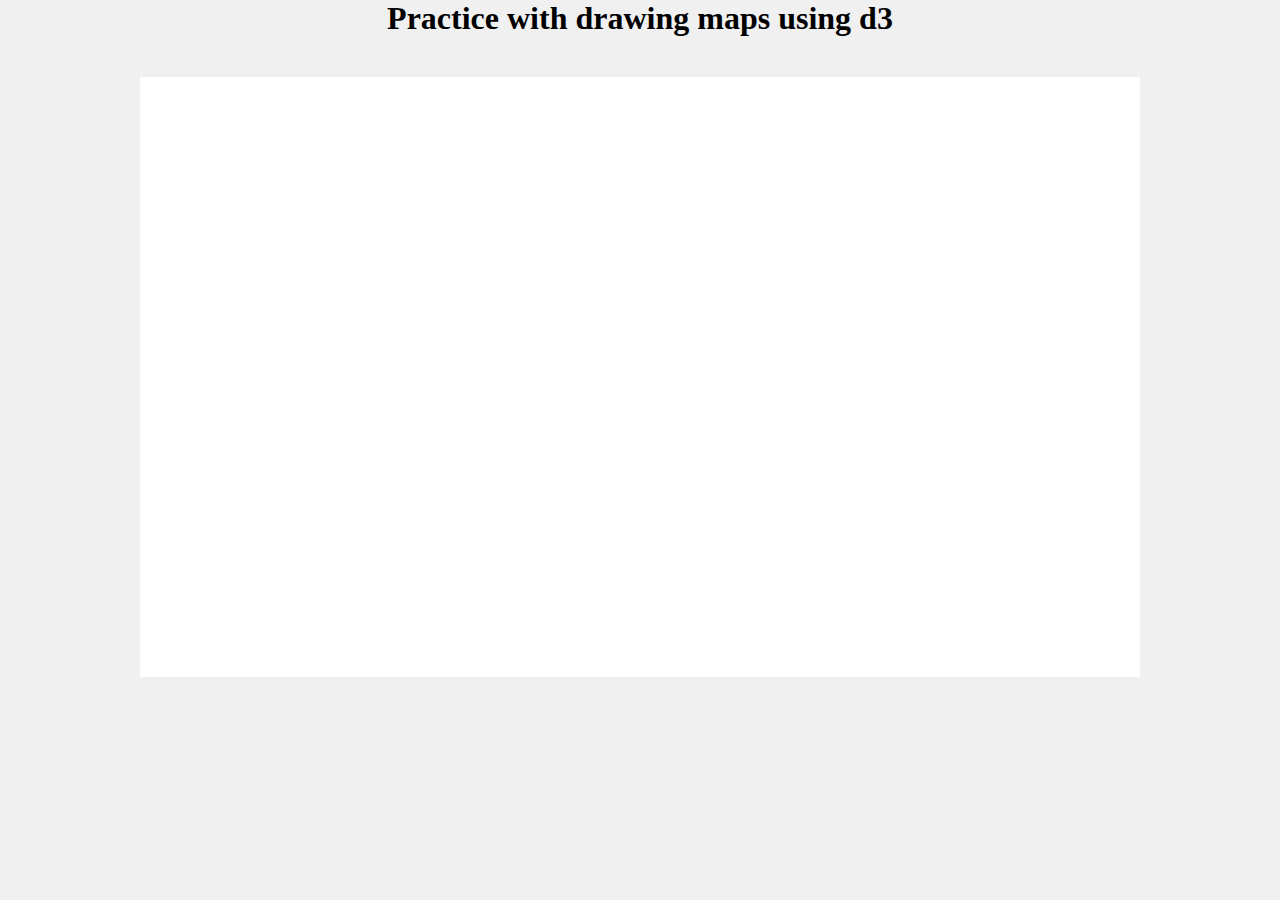
<file: index.html>
<!DOCTYPE html>
<html>
<head>
	<meta http-equiv="Content-Type" content="text/html; charset=UTF-8" />
	<meta name="description" content="description">
	<meta name="keywords" content="keywords">
	<link rel="stylesheet" type="text/css" href="_css/style.css" />
	<script type="text/javascript" src="_js/jquery-1.10.2.min.js"></script>
	<script type="text/javascript" src="_js/d3.min.js"></script>	
	<script type="text/javascript" src="_js/script.js"></script>	
	<title>Maps in D3</title>
</head>

<body>
	
<section>

  <h1>Practice with drawing maps using d3</h1>
	<main>
		<svg id="viz" xmlns="http://www.w3.org/2000/svg" version="1.1">
		</svg>
  	<div id="tooltip"></div>
	</main>
	
</section>
	
</body>
</html>
</file>
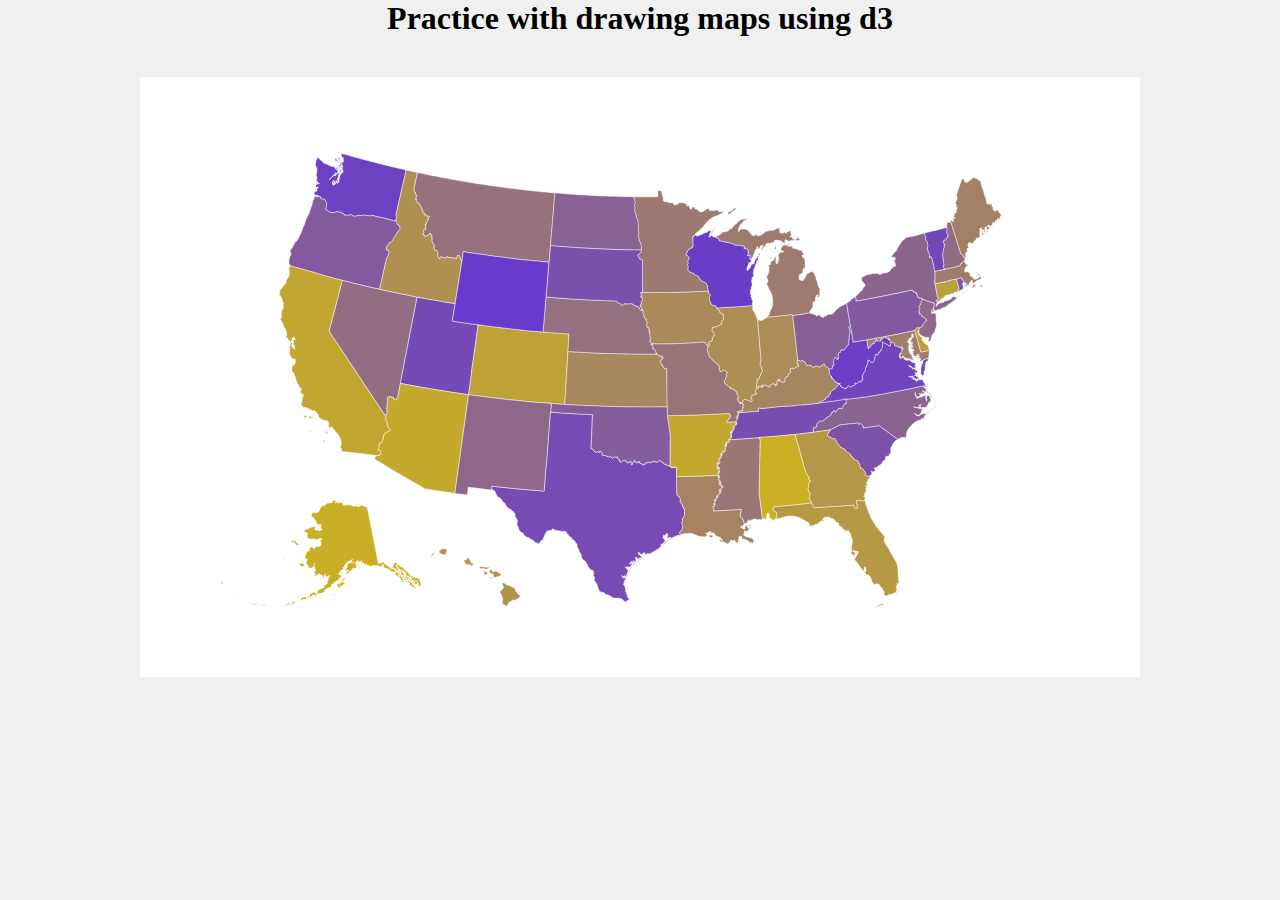
<file: solution.html>
<!DOCTYPE html>
<html>
<head>
	<meta http-equiv="Content-Type" content="text/html; charset=UTF-8" />
	<meta name="description" content="description">
	<meta name="keywords" content="keywords">
	<link rel="stylesheet" type="text/css" href="_css/style.css" />
	<script type="text/javascript" src="_js/jquery-1.10.2.min.js"></script>
	<script type="text/javascript" src="_js/d3.min.js"></script>	
	<script type="text/javascript" src="_js/solution.js"></script>	
	<title>Maps in D3</title>
</head>

<body>
	
<section>

  <h1>Practice with drawing maps using d3</h1>
	<main>
		<svg id="viz" xmlns="http://www.w3.org/2000/svg" version="1.1">
		</svg>
  	<div id="tooltip"></div>
	</main>
	
</section>
	
</body>
</html>
</file>
<file: _css/style.css>
/* reset */

html, body, address, blockquote, del, div, h1, h2, h3, h4, h5, h6, hr, ins, noscript, p, pre, dl, dt, dd, li, ol, ul, table, caption, colgroup, col, thead, tfoot, tbody, tr, td, th, form, button, fieldset, legend, label, select, optgroup, option, textarea, a, bdo, br, img, map, area, object, param, q, script, span, sub, sup, abbr, acronym, cite, code, del, dfn, em, ins, kbd, samp, strong, var, b, big, i, small, tt{border:0;font-family:inherit;font-size:100%;font-style:inherit;font-weight:inherit;margin:0;outline:0;padding:0;vertical-align:baseline;}
ol, ul{list-style:none;}
th{text-align:left;}
table{border-collapse:collapse;}



/* global */

body 											      {background:#f0f0f0;}
a:link,
a:visited										    {}
a:hover,
a:visited:hover									{}

table td										    {}

h1												      {font-size:2em; font-weight:bold; margin:0 0 20px 0; text-align: center;}
h2												      {}
h3												      {}
h4												      {}
h5												      {}
h6												      {}

p												        {}
span												    {}
hr													    {}
label												    {}
input[type=text]								{}
input[type=text]:focus				  {}
input[type=submit]							{}
textarea											  {}

::selection                     {}
::-moz-selection 								{}



/* container */

main												    {margin:40px auto; width:1000px;}

#tooltip                        {background:#000; color:#fff; display:none; font-size:.875em; font-weight:bold; padding:5px 10px; position:absolute; z-index:100;}



/* viz */

#viz												    {background:#fff;}
#viz text											  {font-size:.75em; font-weight:bold;}
#viz path											  {cursor:pointer; stroke:#fff; stroke-width:.5px;}



/* header */

#header                         {}



/* responsive design css rules */

@media screen and (max-width:480px) {
body 												    {}
}

@media screen and (min-width:480px) and (max-width:800px) {
body                            {}
}

@media screen and (min-width:800px) and (max-width:1024px) {
body                            {}
}



/* misc */

strong											    {font-weight:bold;}
em                              {font-style:italic;}
.cb                             {clear:both;}
</file>
